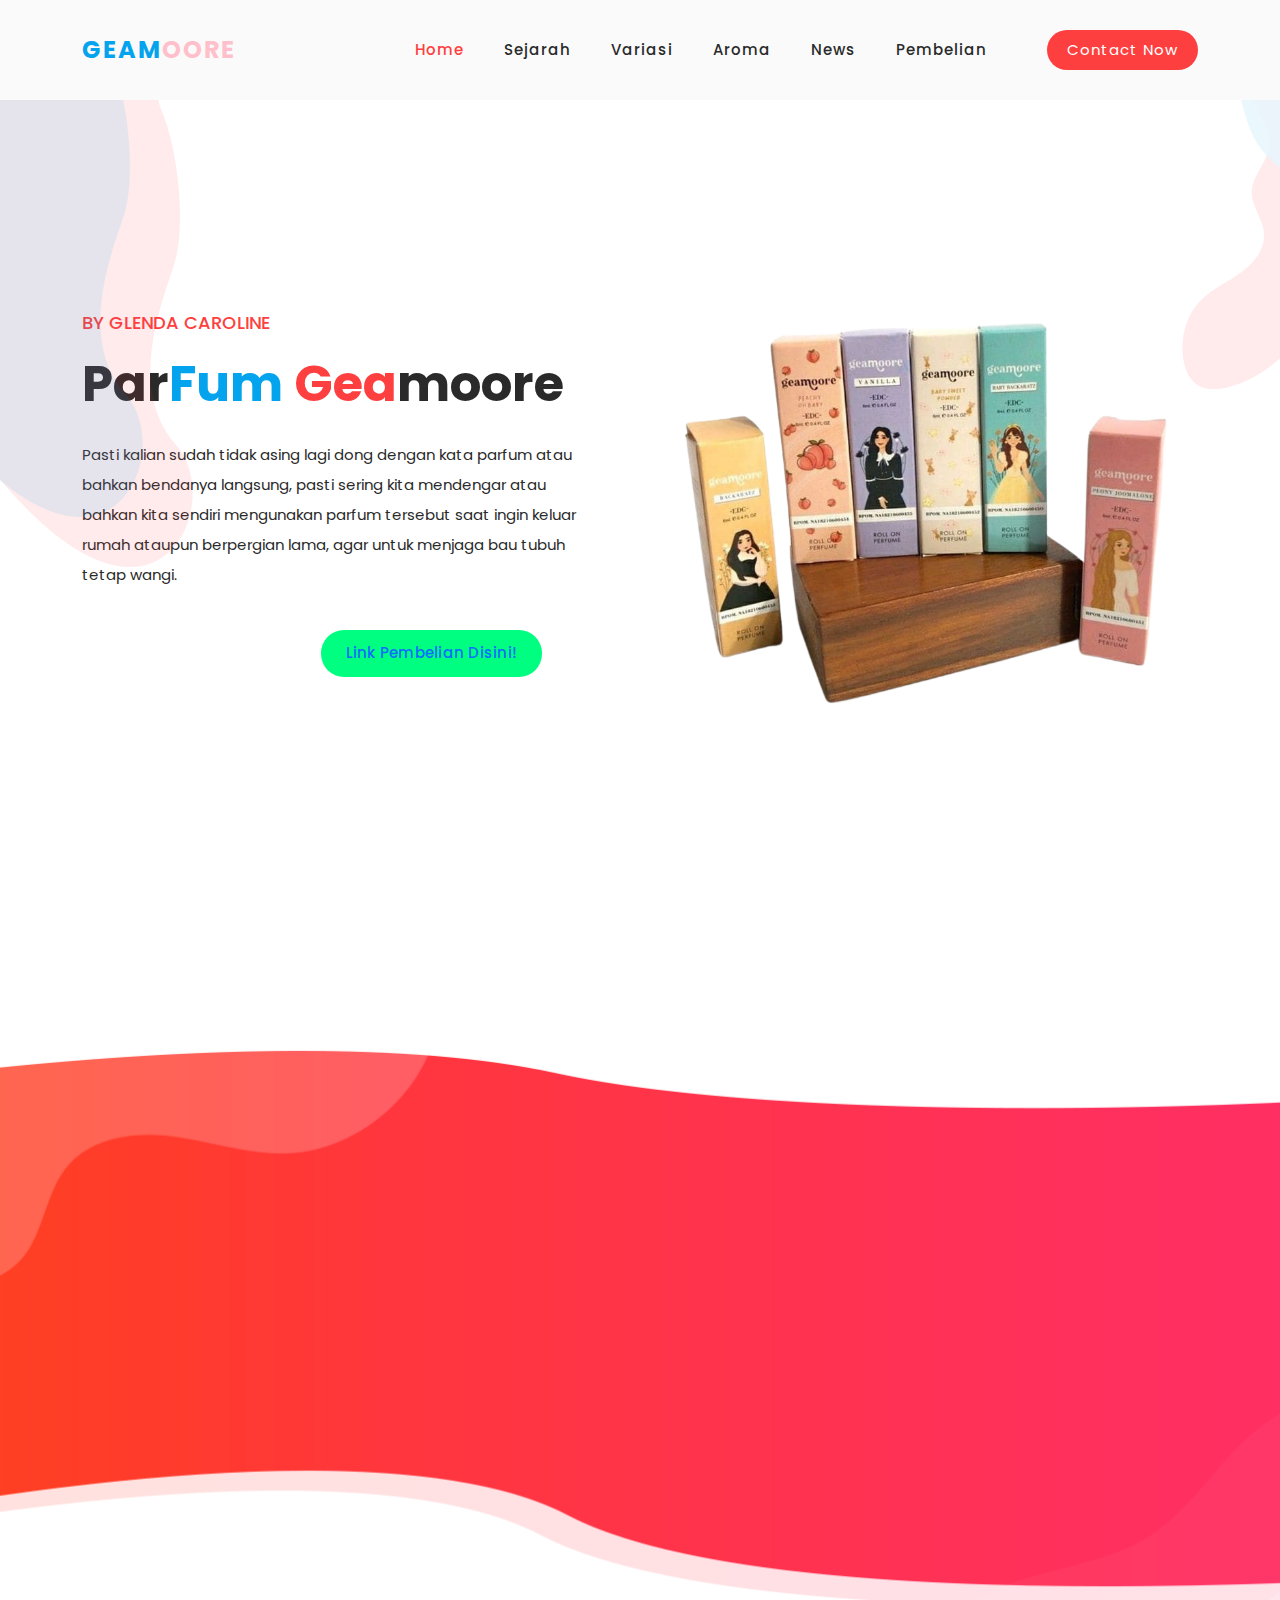
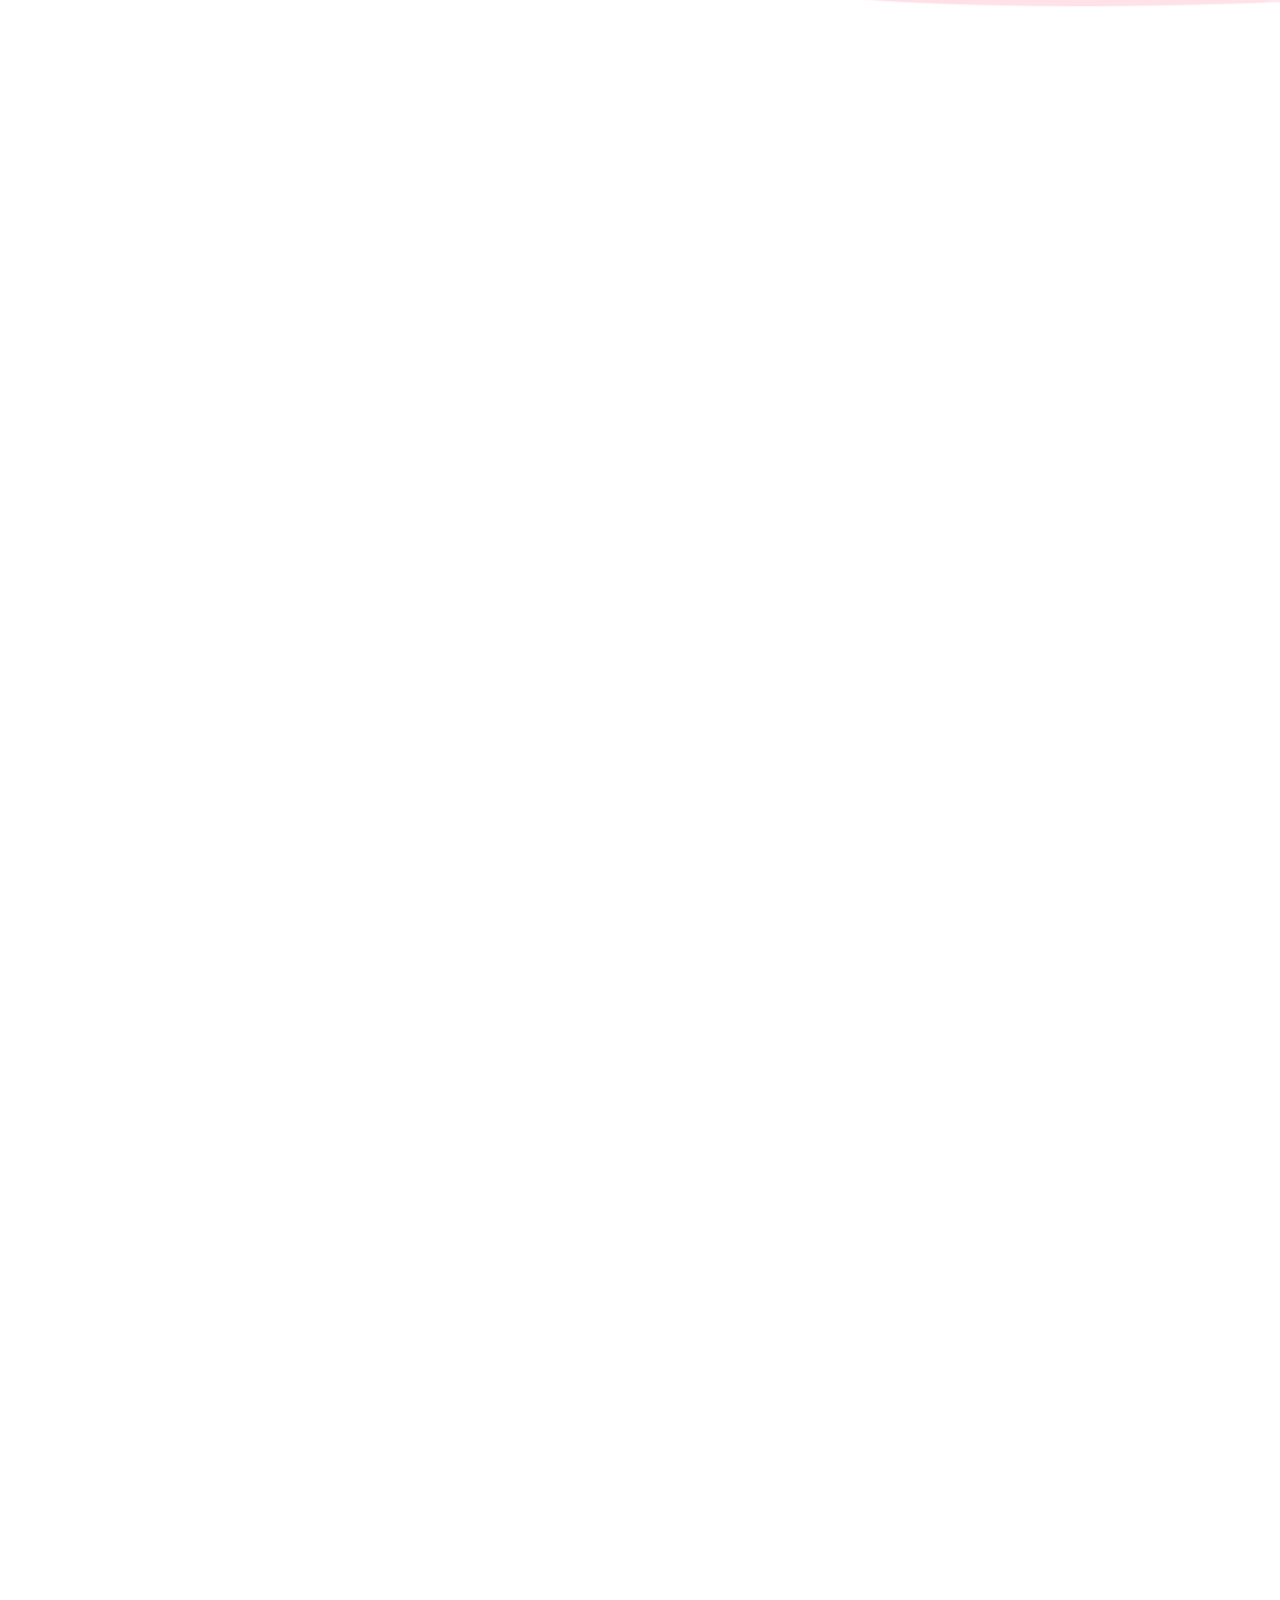
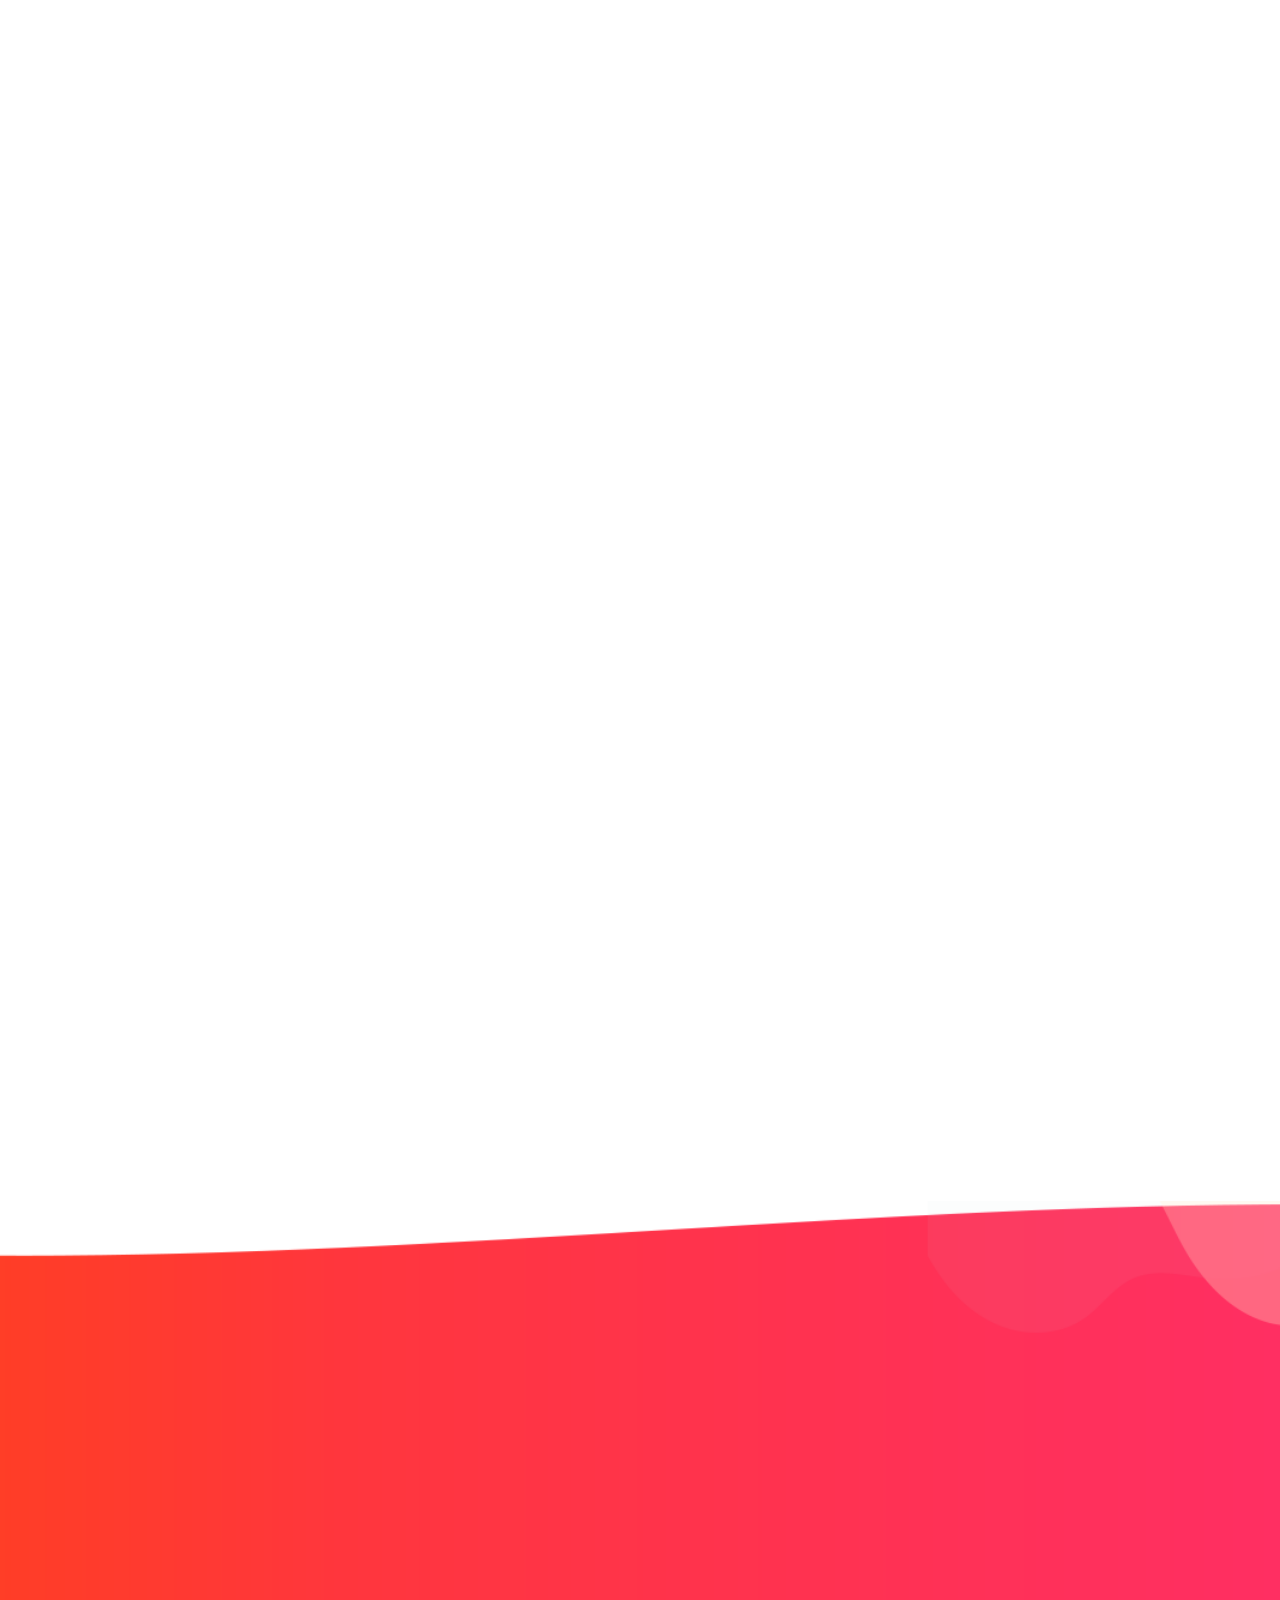
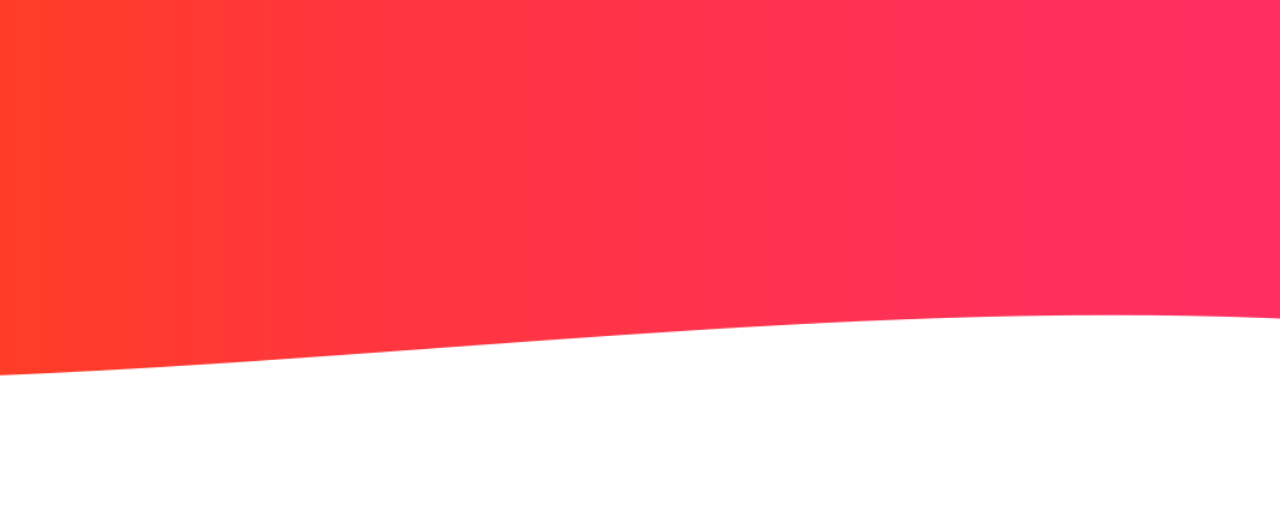
<file: index.html>
<!DOCTYPE html>
<html lang="en">

  <head>
    <meta charset="UTF-8">
    <meta name="viewport" content="width=device-width, initial-scale=1, shrink-to-fit=no">
    <meta name="description" content="">
    <meta name="author" content="">
    <link rel="preconnect" href="https://fonts.gstatic.com">
    <link href="https://fonts.googleapis.com/css2?family=Poppins:wght@100;200;300;400;500;600;700;800;900&display=swap" rel="stylesheet">
    <link rel="icon" href="foto/icon.png">
    <title>Parfum Geamoore by Glenda Caroline</title>

    <!-- Bootstrap core CSS -->
    <link href="vendor/bootstrap/css/bootstrap.min.css" rel="stylesheet">

    <!-- Additional CSS Files -->
    <link rel="stylesheet" href="assets/css/fontawesome.css">
    <link rel="stylesheet" href="assets/css/templatemo-space-dynamic.css">
    <link rel="stylesheet" href="assets/css/animated.css">
    <link rel="stylesheet" href="assets/css/owl.css">
<!--
    
TemplateMo 562 Space Dynamic

https://templatemo.com/tm-562-space-dynamic

-->
  </head>

<body>

  <!-- ***** Preloader Start ***** -->
  <div id="js-preloader" class="js-preloader">
    <div class="preloader-inner">
      <span class="dot"></span>
      <div class="dots">
        <span></span>
        <span></span>
        <span></span>
      </div>
    </div>
  </div>
  <!-- ***** Preloader End ***** -->

  <!-- ***** Header Area Start ***** -->
  <header class="header-area header-sticky wow slideInDown" data-wow-duration="0.75s" data-wow-delay="0s">
    <div class="container">
      <div class="row">
        <div class="col-12">
          <nav class="main-nav">
            <!-- ***** Logo Start ***** -->
            <a href="index.html" class="logo">
              <h4>Geam<span style="color: pink;">Oore</span></h4>
            </a>
            <!-- ***** Logo End ***** -->
            <!-- ***** Menu Start ***** -->
            <ul class="nav">
              <li class="scroll-to-section"><a href="#top" class="active">Home</a></li>
              <li class="scroll-to-section"><a href="#about">Sejarah</a></li>
              <li class="scroll-to-section"><a href="#services">Variasi</a></li>
              <li class="scroll-to-section"><a href="#portfolio">Aroma</a></li>
              <li class="scroll-to-section"><a href="#blog">News</a></li> 
              <li class="scroll-to-section"><a href="#contact">Pembelian</a></li> 
              <li class="scroll-to-section"><div class="main-red-button"><a href="#contact">Contact Now</a></div></li> 
            </ul>        
            <a class='menu-trigger'>
                <span>Menu</span>
            </a>
            <!-- ***** Menu End ***** -->
          </nav>
        </div>
      </div>
    </div>
  </header>
  <!-- ***** Header Area End ***** -->

  <div class="main-banner wow fadeIn" id="top" data-wow-duration="1s" data-wow-delay="0.5s">
    <div class="container">
      <div class="row">
        <div class="col-lg-12">
          <div class="row">
            <div class="col-lg-6 align-self-center">
              <div class="left-content header-text wow fadeInLeft" data-wow-duration="1s" data-wow-delay="1s">
                <h6>By Glenda Caroline</h6>
                <h2>Par<em>Fum </em><span> Gea</span>moore</h2>
                <p>Pasti kalian sudah tidak asing lagi dong dengan kata parfum atau bahkan bendanya langsung, pasti sering kita mendengar atau bahkan kita sendiri mengunakan parfum tersebut saat ingin keluar rumah ataupun berpergian lama, agar untuk menjaga bau tubuh tetap wangi.</p>
                <form id="search" action="#" method="GET">
                  <fieldset>
                    <button type="submit" class="main-button" style="background-color: rgb(0, 255, 128);"><a href="https://wa.me/6289657134422">Link Pembelian Disini!</a></button>
                  </fieldset>
                </form>
              </div>
            </div>
            <div class="col-lg-6">
              <div class="right-image wow fadeInRight" data-wow-duration="1s" data-wow-delay="0.5s">
                <img src="assets/images/banner-right-image.png" alt="team meeting">
              </div>
            </div>
          </div>
        </div>
      </div>
    </div>
  </div>
  <div id="about" class="about-us section">
    <div class="container">
      <div class="row">
        <div class="col-lg-4">
          <div class="left-image wow fadeIn" data-wow-duration="1s" data-wow-delay="0.2s">
            <img src="assets/images/about-left-image.png" alt="person graphic">
          </div>
        </div>
        <div class="col-lg-8 align-self-center">
          <div class="services">
            <div class="row">
              <div class="col-lg-6">
                <div class="item wow fadeIn" data-wow-duration="1s" data-wow-delay="0.5s">
                  <div class="icon">
                    
                  </div>
                  <div class="right-text">
                    <h4>Diperadaban Apa Sih Parfum Ditemukan?</h4>
                    <p>Memang bentuk pertama parfum merupakan dupa yang pertama kali dibuat oleh peradaban Mesopotamia tepatnya di 4000Tahun yang lalu loh.</p>
                  </div>
                </div>
              </div>
              <div class="col-lg-6">
                <div class="item wow fadeIn" data-wow-duration="1s" data-wow-delay="0.7s">
                  <div class="icon">
                    
                  </div>
                  <div class="right-text">
                    <h4>Sejarahnya?</h4>
                    <p>Sejarah parfum ini dimulai saat budaya kuno membakar berbagai damar dan kayu pada acara keagamaan Mesopotamia.</p>
                  </div>
                </div>
              </div>
              <div class="col-lg-6">
                <div class="item wow fadeIn" data-wow-duration="1s" data-wow-delay="0.9s">
                  <div class="icon">
                    <img src="assets/images/service-icon-03.png" width="11px" height="105px">
                  </div>
                  <div class="right-text">
                  </div>
                </div>
              </div>
              <div class="col-lg-6">
                <div class="item wow fadeIn" data-wow-duration="1s" data-wow-delay="1.1s">
                  <div class="icon">
                    <img src="assets/images/service-icon-04.png" alt="">
                  </div>
                  </div>
                </div>
              </div>
            </div>
          </div>
        </div>
      </div>
    </div>
  </div>

  <div id="services" class="our-services section">
    <div class="container">
      <div class="row">
        <div class="col-lg-6 align-self-center  wow fadeInLeft" data-wow-duration="1s" data-wow-delay="0.2s">
          <div class="left-image">
            <img src="assets/images/services-left-image.png" alt="">
          </div>
        </div>
        <div class="col-lg-6 wow fadeInRight" data-wow-duration="1s" data-wow-delay="0.2s">
          <div class="section-heading">
            <h2>Parfum ini juga Memiliki Banyak <em>Variasi</em> Warna &amp; <span>Aroma</span> </h2>
            <p>Parfum geamoore memiliki wangi yang kuat atau menyengat dan tahan lama kurang lebih 12 jam/roll jika cara pemakaiannya benar dan tepat, tidak seperti jika menggunakannya ke baju karena aroma itu tidak akan tahan lama. Parfum ini sama sekali tidak mengandung alkohol harga parfum ini sendiri dari yang kecil dapat mulai dari 6.000 hingga 20.000. Parfum ini juga memiliki versi zodiaknya loh</p>
          </div>
          <div class="row">
            <div class="col-lg-12">
              <div class="first-bar progress-skill-bar">
                <h4>Peony Joo Malone</h4>
                <span>84%</span>
                <div class="filled-bar"></div>
                <div class="full-bar"></div>
              </div>
            </div>
            <div class="col-lg-12">
              <div class="second-bar progress-skill-bar">
                <h4>Vanilla</h4>
                <span>88%</span>
                <div class="filled-bar"></div>
                <div class="full-bar"></div>
              </div>
            </div>
            <div class="col-lg-12">
              <div class="third-bar progress-skill-bar">
                <h4>Baby Sweet Powder</h4>
                <span>94%</span>
                <div class="filled-bar"></div>
                <div class="full-bar"></div>
              </div>
            </div>
          </div>
        </div>
      </div>
    </div>
  </div>

  <div id="portfolio" class="our-portfolio section">
    <div class="container">
      <div class="row">
        <div class="col-lg-6 offset-lg-3">
          <div class="section-heading  wow bounceIn" data-wow-duration="1s" data-wow-delay="0.2s">
            <h2>Apa Saja Sih <em>Variasi Warna/Merek</em> &amp; <span> Aromanya? </span></h2>
          </div>
        </div>
      </div>
      <div class="row">
        <div class="col-lg-3 col-sm-6">
          <a href="#">
            <div class="item wow bounceInUp" data-wow-duration="1s" data-wow-delay="0.3s">
              <div class="hidden-content">
                <h4>Peony Joo Malone</h4>
                <p>Joo Malone memiliki aroma floral dengan kesan feminin</p>
              </div>
              <div class="showed-content">
                <img src="assets/images/portfolio-image.png" alt="">
              </div>
            </div>
          </a>
        </div>
        <div class="col-lg-3 col-sm-6">
          <a href="#">
            <div class="item wow bounceInUp" data-wow-duration="1s" data-wow-delay="0.4s">
              <div class="hidden-content">
                <h4>Vanilla</h4>
                <p>Persis seperti wangi kue yang tidak bikin eneg</p>
              </div>
              <div class="showed-content">
                <img src="assets/images/portfolio-image.png" alt="">
              </div>
            </div>
          </a>
        </div>
        <div class="col-lg-3 col-sm-6">
          <a href="#">
            <div class="item wow bounceInUp" data-wow-duration="1s" data-wow-delay="0.5s">
              <div class="hidden-content">
                <h4>Baby Sweet Powder</h4>
                <p>Memiliki aroma wangi Zwitsal baby parfum</p>
              </div>
              <div class="showed-content">
                <img src="assets/images/portfolio-image.png" alt="">
              </div>
            </div>
          </a>
        </div>
        <div class="col-lg-3 col-sm-6">
          <a href="#">
            <div class="item wow bounceInUp" data-wow-duration="1s" data-wow-delay="0.6s">
              <div class="hidden-content">
                <h4>Pink Berry</h4>
                <p>Manis dan ada rasa buahnya</p>
              </div>
              <div class="showed-content">
                <img src="assets/images/portfolio-image.png" alt="">
              </div>
            </div>
          </a>
        </div>
      </div>
    </div>
  </div>

  <div id="blog" class="our-blog section">
    <div class="container">
      <div class="row">
        <div class="col-lg-6 wow fadeInDown" data-wow-duration="1s" data-wow-delay="0.25s">
          <div class="section-heading">
            <h2>Berita Hot! <em>Lagi Trending</em> Viral! <span>Parfum Geamoore</span></h2>
          </div>
        </div>
        <div class="col-lg-6 wow fadeInDown" data-wow-duration="1s" data-wow-delay="0.25s">
          <div class="top-dec">
            <img src="assets/images/contact-decoration.png" alt="">
          </div>
        </div>
      </div>
      <div class="row">
        <div class="col-lg-6 wow fadeInUp" data-wow-duration="1s" data-wow-delay="0.25s">
          <div class="left-image">
            <a href="#"><img src="assets/images/big-blog-thumb.jpg" alt="Workspace Desktop"></a>
            <div class="info">
              <div class="inner-content">
                <ul>
                  <li><i class="fa fa-calendar"></i> 24 Mar 2021</li>
                  <li><i class="fa fa-users"></i> Check</li>
                  <li><i class="fa fa-folder"></i> Brand</li>
                </ul>
                <a href="#"><h4>Parfume Shop &amp; Communicate With Customers</h4></a>
                <p>Parfum Geamoore merupakan parfum murah dengan kualitas terbaik loh!!</p>
                <div class="main-blue-button">
                  <a href="#">Back</a>
                </div>
              </div>
            </div>
          </div>
        </div>
        <div class="col-lg-6 wow fadeInUp" data-wow-duration="1s" data-wow-delay="0.25s">
          <div class="right-list">
            <ul>
              <li>
                <div class="left-content align-self-center">
                  <span><i class="fa fa-calendar"></i> 1 Oktober 2023</span>
                  <a href="#"><h4>Parfum Geamoore &amp; By Gl</h4></a>
                  <p>Parfum yang memiliki kualitas bagus dengan harga murah dan memiliki banyak variasi</p>
                </div>
                <div class="right-image">
                  <a href="#"><img src="assets/images/blog-thumb-02.png" alt=""></a>
                </div>
              </li>
              <li>
                <div class="left-content align-self-center">
                  <span><i class="fa fa-calendar"></i> 14 Mar 2022</span>
                  <a href="#"><h4>Geger, Nagita Slavina Pakai Parfum Geamoore!!?</h4></a>
                  <p>Nagita Slavina ketahuan mengoleksi parfum geamoore!</p>
                </div>
                <div class="right-image">
                  <a href="#"><img src="assets/images/blog-thumb-01.jpg" alt=""></a>
                </div>
              </li>
              <li>
                <div class="left-content align-self-center">
                  <span><i class="fa fa-calendar"></i> 04 Oktober 2023</span>
                  <a href="#"><h4>Parfum Geamoore meluncurkan varian baru??</h4></a>
                  <p>Parfum Geamoore memunculkan banyak varian baru?? Heboh!!</p>
                </div>
                <div class="right-image">
                  <a href="#"><img src="assets/images/blog-thumb-03.png" alt=""></a>
                </div>
              </li>
            </ul>
          </div>
        </div>
      </div>
    </div>
  </div>

  <div id="contact" class="contact-us section">
    <div class="container">
      <div class="row">
        <div class="col-lg-6 align-self-center wow fadeInLeft" data-wow-duration="0.5s" data-wow-delay="0.25s">
          <div class="section-heading">
            <h2>Note : bagian ini hanya sekedar hiasan/penutup</h2>
            <p>Parfum Geamoore</p>
            <div class="phone-info">
              <h4>kontak kami :   <span><i class="fa fa-phone"></i> <a href="#">+62 896-5713-422</a></span></h4>
            </div>
          </div>
        </div>
        <div class="col-lg-6 wow fadeInRight" data-wow-duration="0.5s" data-wow-delay="0.25s">
          <form id="contact" action="" method="post">
            <div class="row">
              <div class="col-lg-6">
                <fieldset>
                  <input type="name" name="name" id="name" placeholder="Name" autocomplete="on" required>
                </fieldset>
              </div>
              <div class="col-lg-6">
                <fieldset>
                  <input type="surname" name="surname" id="surname" placeholder="Surname" autocomplete="on" required>
                </fieldset>
              </div>
              <div class="col-lg-12">
                <fieldset>
                  <input type="text" name="email" id="email" pattern="[^ @]*@[^ @]*" placeholder="Your Email" required="">
                </fieldset>
              </div>
              <div class="col-lg-12">
                <fieldset>
                  <textarea name="message" type="text" class="form-control" id="message" placeholder="Message" required=""></textarea>  
                </fieldset>
              </div>
              <div class="col-lg-12">
                <fieldset>
                  <button type="submit" id="form-submit" class="main-button "><a style="color: rgb(255, 255, 255);" href="https://wa.me/6289657134422">Link Pembelian Klik Disini</a></button>
                </fieldset>
              </div>
            </div>
            <div class="contact-dec">
              <img src="assets/images/contact-decoration.png" alt="">
            </div>
          </form>
        </div>
      </div>
    </div>
  </div>

  <footer>
    <div class="container">
      <div class="row">
        <div class="col-lg-12 wow fadeIn" data-wow-duration="1s" data-wow-delay="0.25s">
          <p>Web Design By TKJ 1 
          
          <br>Design: <a rel="nofollow" href="">GitHub</a></p>
        </div>
      </div>
    </div>
  </footer>
  <!-- Scripts -->
  <script src="vendor/jquery/jquery.min.js"></script>
  <script src="vendor/bootstrap/js/bootstrap.bundle.min.js"></script>
  <script src="assets/js/owl-carousel.js"></script>
  <script src="assets/js/animation.js"></script>
  <script src="assets/js/imagesloaded.js"></script>
  <script src="assets/js/templatemo-custom.js"></script>

</body>
</html>
</file>
<file: assets/css/templatemo-space-dynamic.css>
/* 

TemplateMo 562 Space Dynamic

https://templatemo.com/tm-562-space-dynamic

*/

/* ---------------------------------------------
Table of contents
------------------------------------------------
01. font & reset css
02. reset
03. global styles
04. header
05. banner
06. features
07. testimonials
08. contact
09. footer
10. preloader
11. search
12. portfolio

--------------------------------------------- */
/* 
---------------------------------------------
font & reset css
--------------------------------------------- 
*/
@import url('https://fonts.googleapis.com/css2?family=Poppins:wght@100;200;300;400;500;600;700;800;900&display=swap');
/* 
---------------------------------------------
reset
--------------------------------------------- 
*/
html, body, div, span, applet, object, iframe, h1, h2, h3, h4, h5, h6, p, blockquote, div
pre, a, abbr, acronym, address, big, cite, code, del, dfn, em, font, img, ins, kbd, q,
s, samp, small, strike, strong, sub, sup, tt, var, b, u, i, center, dl, dt, dd, ol, ul, li,
figure, header, nav, section, article, aside, footer, figcaption {
  margin: 0;
  padding: 0;
  border: 0;
  outline: 0;
}

/* clear fix */
.grid:after {
  content: '';
  display: block;
  clear: both;
}

/* ---- .grid-item ---- */

.grid-sizer,
.grid-item {
  width: 50%;
}

.grid-item {
  float: left;
}

.grid-item img {
  display: block;
  max-width: 100%;
}

.clearfix:after {
  content: ".";
  display: block;
  clear: both;
  visibility: hidden;
  line-height: 0;
  height: 0;
}

.clearfix {
  display: inline-block;
}

html[xmlns] .clearfix {
  display: block;
}

* html .clearfix {
  height: 1%;
}

ul, li {
  padding: 0;
  margin: 0;
  list-style: none;
}

header, nav, section, article, aside, footer, hgroup {
  display: block;
}

* {
  box-sizing: border-box;
}

html, body {
  font-family: 'Poppins', sans-serif;
  font-weight: 400;
  background-color: #fff;
  -ms-text-size-adjust: 100%;
  -webkit-font-smoothing: antialiased;
  -moz-osx-font-smoothing: grayscale;
}

a {
  text-decoration: none !important;
}

h1, h2, h3, h4, h5, h6 {
  margin-top: 0px;
  margin-bottom: 0px;
}

ul {
  margin-bottom: 0px;
}

p {
  font-size: 15px;
  line-height: 30px;
  color: #2a2a2a;
}

img {
  width: 100%;
  overflow: hidden;
}

/* 
---------------------------------------------
global styles
--------------------------------------------- 
*/
html,
body {
  background: #fff;
  font-family: 'Poppins', sans-serif;
}

::selection {
  background: #03a4ed;
  color: #fff;
}

::-moz-selection {
  background: #03a4ed;
  color: #fff;
}

@media (max-width: 991px) {
  html, body {
    overflow-x: hidden;
  }
  .mobile-top-fix {
    margin-top: 30px;
    margin-bottom: 0px;
  }
  .mobile-bottom-fix {
    margin-bottom: 30px;
  }
  .mobile-bottom-fix-big {
    margin-bottom: 60px;
  }
}

.page-section {
  margin-top: 120px;
}

.section-heading h2 {
  font-size: 30px;
  text-transform: capitalize;
  color: #2a2a2a;
  font-weight: 700;
  letter-spacing: 0.25px;
  position: relative;
  z-index: 2;
  line-height: 44px;
}

.section-heading h2 em {
  font-style: normal;
  color: #03a4ed;
}

.section-heading h2 span {
  color: #fe3f40;
}

.main-blue-button a {
  display: inline-block;
  background-color: #03a4ed;
  font-size: 15px;
  font-weight: 400;
  color: #fff;
  text-transform: capitalize;
  padding: 12px 25px;
  border-radius: 23px;
  letter-spacing: 0.25px;
}

.main-red-button a {
  display: inline-block;
  background-color: #fe3f40;
  font-size: 15px;
  font-weight: 400;
  color: #fff;
  text-transform: capitalize;
  padding: 12px 25px;
  border-radius: 23px;
  letter-spacing: 0.25px;
}

.main-white-button a {
  display: inline-block;
  background-color: #fff;
  font-size: 15px;
  font-weight: 400;
  color: #fe3f40;
  text-transform: capitalize;
  padding: 12px 25px;
  border-radius: 23px;
  letter-spacing: 0.25px;
}

/* 
---------------------------------------------
header
--------------------------------------------- 
*/

.background-header {
  background-color: #fff!important;
  height: 80px!important;
  position: fixed!important;
  top: 0px;
  left: 0px;
  right: 0px;
  box-shadow: 0px 0px 10px rgba(0,0,0,0.15)!important;
}

.background-header .logo,
.background-header .main-nav .nav li a {
  color: #1e1e1e!important;
}

.background-header .main-nav .nav li:hover a {
  color: #fe3f40!important;
}

.background-header .nav li a.active {
  color: #fe3f40!important;
}

.header-area {
  background-color: #fafafa;
  position: absolute;
  top: 0px;
  left: 0px;
  right: 0px;
  z-index: 100;
  height: 100px;
  -webkit-transition: all .5s ease 0s;
  -moz-transition: all .5s ease 0s;
  -o-transition: all .5s ease 0s;
  transition: all .5s ease 0s;
}

.header-area .main-nav {
  min-height: 80px;
  background: transparent;
}

.header-area .main-nav .logo {
  line-height: 100px;
  color: #fff;
  font-size: 24px;
  font-weight: 700;
  text-transform: uppercase;
  letter-spacing: 2px;
  float: left;
  -webkit-transition: all 0.3s ease 0s;
  -moz-transition: all 0.3s ease 0s;
  -o-transition: all 0.3s ease 0s;
  transition: all 0.3s ease 0s;
}

.header-area .main-nav .logo h4 {
    font-size: 24px;
    font-weight: 700;
    text-transform: uppercase;
    color: #03a4ed;
    line-height: 100px;
    float: left;
    -webkit-transition: all 0.3s ease 0s;
    -moz-transition: all 0.3s ease 0s;
    -o-transition: all 0.3s ease 0s;
    transition: all 0.3s ease 0s;
}

.logo h4 span {
  color: #fe3f40;
}

.background-header .main-nav .logo h4 {
  line-height: 80px;
}

.background-header .main-nav .nav {
  margin-top: 20px !important;
}

.header-area .main-nav .nav {
  float: right;
  margin-top: 30px;
  margin-right: 0px;
  background-color: transparent;
  -webkit-transition: all 0.3s ease 0s;
  -moz-transition: all 0.3s ease 0s;
  -o-transition: all 0.3s ease 0s;
  transition: all 0.3s ease 0s;
  position: relative;
  z-index: 999;
}

.header-area .main-nav .nav li {
  padding-left: 20px;
  padding-right: 20px;
}

.header-area .main-nav .nav li:last-child {
  padding-right: 0px;
  padding-left: 40px;
}

.header-area .main-nav .nav li:last-child a ,
.background-header .main-nav .nav li:last-child a {
  color: #fff !important;
  padding: 0px 20px;
  font-weight: 400;
}

.header-area .main-nav .nav li:last-child a:hover,
.header-area .main-nav .nav li:last-child a.active {
  color: #fff !important;
}

.header-area .main-nav .nav li a {
  display: block;
  font-weight: 500;
  font-size: 15px;
  color: #2a2a2a;
  text-transform: capitalize;
  -webkit-transition: all 0.3s ease 0s;
  -moz-transition: all 0.3s ease 0s;
  -o-transition: all 0.3s ease 0s;
  transition: all 0.3s ease 0s;
  height: 40px;
  line-height: 40px;
  border: transparent;
  letter-spacing: 1px;
}

.header-area .main-nav .nav li a {
  color: #2a2a2a;
}

.header-area .main-nav .nav li:hover a,
.header-area .main-nav .nav li a.active {
  color: #fe3f40!important;
}

.background-header .main-nav .nav li:hover a,
.background-header .main-nav .nav li a.active {
  color: #fe3f40!important;
  opacity: 1;
}

.header-area .main-nav .nav li:last-child a:hover ,
.background-header .main-nav .nav li:last-child a:hover {
  background-color: #03a4ed;
}

.header-area .main-nav .nav li.submenu {
  position: relative;
  padding-right: 30px;
}

.header-area .main-nav .nav li.submenu:after {
  font-family: FontAwesome;
  content: "\f107";
  font-size: 12px;
  color: #2a2a2a;
  position: absolute;
  right: 18px;
  top: 12px;
}

.background-header .main-nav .nav li.submenu:after {
  color: #2a2a2a;
}

.header-area .main-nav .nav li.submenu ul {
  position: absolute;
  width: 200px;
  box-shadow: 0 2px 28px 0 rgba(0, 0, 0, 0.06);
  overflow: hidden;
  top: 50px;
  opacity: 0;
  transform: translateY(+2em);
  visibility: hidden;
  z-index: -1;
  transition: all 0.3s ease-in-out 0s, visibility 0s linear 0.3s, z-index 0s linear 0.01s;
}

.header-area .main-nav .nav li.submenu ul li {
  margin-left: 0px;
  padding-left: 0px;
  padding-right: 0px;
}

.header-area .main-nav .nav li.submenu ul li a {
  opacity: 1;
  display: block;
  background: #f7f7f7;
  color: #2a2a2a!important;
  padding-left: 20px;
  height: 40px;
  line-height: 40px;
  -webkit-transition: all 0.3s ease 0s;
  -moz-transition: all 0.3s ease 0s;
  -o-transition: all 0.3s ease 0s;
  transition: all 0.3s ease 0s;
  position: relative;
  font-size: 13px;
  font-weight: 400;
  border-bottom: 1px solid #eee;
}

.header-area .main-nav .nav li.submenu ul li a:hover {
  background: #fff;
  color: #fe3f40!important;
  padding-left: 25px;
}

.header-area .main-nav .nav li.submenu ul li a:hover:before {
  width: 3px;
}

.header-area .main-nav .nav li.submenu:hover ul {
  visibility: visible;
  opacity: 1;
  z-index: 1;
  transform: translateY(0%);
  transition-delay: 0s, 0s, 0.3s;
}

.header-area .main-nav .menu-trigger {
  cursor: pointer;
  display: block;
  position: absolute;
  top: 33px;
  width: 32px;
  height: 40px;
  text-indent: -9999em;
  z-index: 99;
  right: 40px;
  display: none;
}

.background-header .main-nav .menu-trigger {
  top: 23px;
}

.header-area .main-nav .menu-trigger span,
.header-area .main-nav .menu-trigger span:before,
.header-area .main-nav .menu-trigger span:after {
  -moz-transition: all 0.4s;
  -o-transition: all 0.4s;
  -webkit-transition: all 0.4s;
  transition: all 0.4s;
  background-color: #1e1e1e;
  display: block;
  position: absolute;
  width: 30px;
  height: 2px;
  left: 0;
}

.background-header .main-nav .menu-trigger span,
.background-header .main-nav .menu-trigger span:before,
.background-header .main-nav .menu-trigger span:after {
  background-color: #1e1e1e;
}

.header-area .main-nav .menu-trigger span:before,
.header-area .main-nav .menu-trigger span:after {
  -moz-transition: all 0.4s;
  -o-transition: all 0.4s;
  -webkit-transition: all 0.4s;
  transition: all 0.4s;
  background-color: #1e1e1e;
  display: block;
  position: absolute;
  width: 30px;
  height: 2px;
  left: 0;
  width: 75%;
}

.background-header .main-nav .menu-trigger span:before,
.background-header .main-nav .menu-trigger span:after {
  background-color: #1e1e1e;
}

.header-area .main-nav .menu-trigger span:before,
.header-area .main-nav .menu-trigger span:after {
  content: "";
}

.header-area .main-nav .menu-trigger span {
  top: 16px;
}

.header-area .main-nav .menu-trigger span:before {
  -moz-transform-origin: 33% 100%;
  -ms-transform-origin: 33% 100%;
  -webkit-transform-origin: 33% 100%;
  transform-origin: 33% 100%;
  top: -10px;
  z-index: 10;
}

.header-area .main-nav .menu-trigger span:after {
  -moz-transform-origin: 33% 0;
  -ms-transform-origin: 33% 0;
  -webkit-transform-origin: 33% 0;
  transform-origin: 33% 0;
  top: 10px;
}

.header-area .main-nav .menu-trigger.active span,
.header-area .main-nav .menu-trigger.active span:before,
.header-area .main-nav .menu-trigger.active span:after {
  background-color: transparent;
  width: 100%;
}

.header-area .main-nav .menu-trigger.active span:before {
  -moz-transform: translateY(6px) translateX(1px) rotate(45deg);
  -ms-transform: translateY(6px) translateX(1px) rotate(45deg);
  -webkit-transform: translateY(6px) translateX(1px) rotate(45deg);
  transform: translateY(6px) translateX(1px) rotate(45deg);
  background-color: #1e1e1e;
}

.background-header .main-nav .menu-trigger.active span:before {
  background-color: #1e1e1e;
}

.header-area .main-nav .menu-trigger.active span:after {
  -moz-transform: translateY(-6px) translateX(1px) rotate(-45deg);
  -ms-transform: translateY(-6px) translateX(1px) rotate(-45deg);
  -webkit-transform: translateY(-6px) translateX(1px) rotate(-45deg);
  transform: translateY(-6px) translateX(1px) rotate(-45deg);
  background-color: #1e1e1e;
}

.background-header .main-nav .menu-trigger.active span:after {
  background-color: #1e1e1e;
}

.header-area.header-sticky {
  min-height: 80px;
}

.header-area .nav {
  margin-top: 30px;
}

.header-area.header-sticky .nav li a.active {
  color: #fe3f40;
}

@media (max-width: 1200px) {
  .header-area .main-nav .nav li {
    padding-left: 12px;
    padding-right: 12px;
  }
  .header-area .main-nav:before {
    display: none;
  }
}

@media (max-width: 992px) {
  .header-area .main-nav .nav li:last-child  ,
  .background-header .main-nav .nav li:last-child {
    display: none;
  }
  .header-area .main-nav .nav li:nth-child(6),
  .background-header .main-nav .nav li:nth-child(6) {
    padding-right: 0px;
  }
}

@media (max-width: 767px) {
  .background-header .main-nav .nav {
    margin-top: 80px !important;
  }
  .header-area .main-nav .logo {
    color: #1e1e1e;
  }
  .header-area.header-sticky .nav li a:hover,
  .header-area.header-sticky .nav li a.active {
    color: #fe3f40!important;
    opacity: 1;
  }
  .header-area.header-sticky .nav li.search-icon a {
    width: 100%;
  }
  .header-area {
    background-color: #f7f7f7;
    padding: 0px 15px;
    height: 100px;
    box-shadow: none;
    text-align: center;
  }
  .header-area .container {
    padding: 0px;
  }
  .header-area .logo {
    margin-left: 30px;
  }
  .header-area .menu-trigger {
    display: block !important;
  }
  .header-area .main-nav {
    overflow: hidden;
  }
  .header-area .main-nav .nav {
    float: none;
    width: 100%;
    display: none;
    -webkit-transition: all 0s ease 0s;
    -moz-transition: all 0s ease 0s;
    -o-transition: all 0s ease 0s;
    transition: all 0s ease 0s;
    margin-left: 0px;
  }
  .background-header .nav {
    margin-top: 80px;
  }
  .header-area .main-nav .nav li:first-child {
    border-top: 1px solid #eee;
  }
  .header-area.header-sticky .nav {
    margin-top: 100px;
  }
  .header-area .main-nav .nav li {
    width: 100%;
    background: #fff;
    border-bottom: 1px solid #e7e7e7;
    padding-left: 0px !important;
    padding-right: 0px !important;
  }
  .header-area .main-nav .nav li a {
    height: 50px !important;
    line-height: 50px !important;
    padding: 0px !important;
    border: none !important;
    background: #f7f7f7 !important;
    color: #191a20 !important;
  }
  .header-area .main-nav .nav li a:hover {
    background: #eee !important;
    color: #fe3f40!important;
  }
  .header-area .main-nav .nav li.submenu ul {
    position: relative;
    visibility: inherit;
    opacity: 1;
    z-index: 1;
    transform: translateY(0%);
    transition-delay: 0s, 0s, 0.3s;
    top: 0px;
    width: 100%;
    box-shadow: none;
    height: 0px;
  }
  .header-area .main-nav .nav li.submenu ul li a {
    font-size: 12px;
    font-weight: 400;
  }
  .header-area .main-nav .nav li.submenu ul li a:hover:before {
    width: 0px;
  }
  .header-area .main-nav .nav li.submenu ul.active {
    height: auto !important;
  }
  .header-area .main-nav .nav li.submenu:after {
    color: #3B566E;
    right: 25px;
    font-size: 14px;
    top: 15px;
  }
  .header-area .main-nav .nav li.submenu:hover ul, .header-area .main-nav .nav li.submenu:focus ul {
    height: 0px;
  }
}

@media (min-width: 767px) {
  .header-area .main-nav .nav {
    display: flex !important;
  }
}

/* 
---------------------------------------------
preloader
--------------------------------------------- 
*/

.js-preloader {
    position: fixed;
    top: 0;
    left: 0;
    right: 0;
    bottom: 0;
    background-color: #fff;
    display: -webkit-box;
    display: flex;
    -webkit-box-align: center;
    align-items: center;
    -webkit-box-pack: center;
    justify-content: center;
    opacity: 1;
    visibility: visible;
    z-index: 9999;
    -webkit-transition: opacity 0.25s ease;
    transition: opacity 0.25s ease;
}

.js-preloader.loaded {
    opacity: 0;
    visibility: hidden;
    pointer-events: none;
}

@-webkit-keyframes dot {
    50% {
        -webkit-transform: translateX(96px);
        transform: translateX(96px);
    }
}

@keyframes dot {
    50% {
        -webkit-transform: translateX(96px);
        transform: translateX(96px);
    }
}

@-webkit-keyframes dots {
    50% {
        -webkit-transform: translateX(-31px);
        transform: translateX(-31px);
    }
}

@keyframes dots {
    50% {
        -webkit-transform: translateX(-31px);
        transform: translateX(-31px);
    }
}

.preloader-inner {
    position: relative;
    width: 142px;
    height: 40px;
    background: #fff;
}

.preloader-inner .dot {
    position: absolute;
    width: 16px;
    height: 16px;
    top: 12px;
    left: 15px;
    background: #fe3f40;
    border-radius: 50%;
    -webkit-transform: translateX(0);
    transform: translateX(0);
    -webkit-animation: dot 2.8s infinite;
    animation: dot 2.8s infinite;
}

.preloader-inner .dots {
    -webkit-transform: translateX(0);
    transform: translateX(0);
    margin-top: 12px;
    margin-left: 31px;
    -webkit-animation: dots 2.8s infinite;
    animation: dots 2.8s infinite;
}

.preloader-inner .dots span {
    display: block;
    float: left;
    width: 16px;
    height: 16px;
    margin-left: 16px;
    background: #fe3f40;
    border-radius: 50%;
}



/* 
---------------------------------------------
Banner Style
--------------------------------------------- 
*/

.main-banner {
  background-repeat: no-repeat;
  background-position: center center;
  background-size: cover;
  padding: 226px 0px 120px 0px;
  position: relative;
  overflow: hidden;
}

.main-banner:after {
  content: '';
  background-image: url(../images/baner-dec-left.png);
  background-repeat: no-repeat;
  position: absolute;
  left: 0;
  top: 100px;
  width: 193px;
  height: 467px;
}

.main-banner:before {
  content: '';
  background-image: url(../images/baner-dec-right.png);
  background-repeat: no-repeat;
  position: absolute;
  right: 0;
  top: 100px;
  width: 98px;
  height: 290px;
}

.main-banner .left-content {
  margin-right: 45px;
}

.main-banner .left-content h6 {
  text-transform: uppercase;
  font-size: 18px;
  color: #fe3f40;
  margin-bottom: 15px;
}

.main-banner .left-content h2 {
  font-size: 50px;
  font-weight: 700;
  color: #2a2a2a;
  line-height: 72px;
}

.main-banner .left-content h2 em {
  color: #03a4ed;
  font-style: normal;
}

.main-banner .left-content h2 span {
  color: #fe3f40;
}

.main-banner .left-content p {
  margin: 20px 0px;
}

.main-banner .left-content form {
  margin-top: 30px;
  width: 470px;
  height: 66px;
  position: relative;
}

.main-banner .left-content form button {
  position: absolute;
  right: 10px;
  top: 10px;
  display: inline-block;
  background-color: #fff;
  font-size: 15px;
  font-weight: 500;
  color: #fe3f40;
  text-transform: capitalize;
  padding: 12px 25px;
  border-radius: 23px;
  letter-spacing: 0.25px;
  outline: none;
  border: none;
}

.main-banner .left-content form input {
  width: 470px;
  height: 66px;
  background-color: #03a4ed;
  border-radius: 33px;
  border: none;
  outline: none;
  padding: 0px 25px;
  color: #fff;
  letter-spacing: 0.25px;
  font-size: 15px;
  font-weight: 300;
}

.main-banner .left-content form input::placeholder {
  color: #fff;
}



/* 
---------------------------------------------
About Us Style
--------------------------------------------- 
*/

#about {
  margin-top: 120px;
}

.about-us {
  background-image: url(../images/about-bg.png);
  background-repeat: no-repeat;
  background-position: center center;
  background-size: cover;
  padding: 140px 0px 120px 0px;
}

.about-us .left-image {
  margin-right: 45px;
}

.about-us .services .item {
  margin-bottom: 30px;
}

.about-us .services .item .icon {
  float: left;
  margin-right: 25px;
}

.about-us .services .item .icon img {
  max-width: 155px;
}

.about-us .services .item h4 {
  color: #fff;
  font-size: 20px;
  font-weight: 700;
  margin-bottom: 12px;
}

.about-us .services .item p {
  color: #fff;
}


/* 
---------------------------------------------
Services Style
--------------------------------------------- 
*/

.our-services {
  margin-top: 0px;
  padding-top: 120px;
}

.our-services .left-image {
  margin-right: 45px;
}

.our-services .section-heading h2 {
  margin-right: 100px;
}

.our-services .section-heading p {
  margin-top: 30px;
  margin-bottom: 60px;
}

.our-services .progress-skill-bar {
  margin-bottom: 30px;
  position: relative;
  width: 100%;
}

.our-services .progress-skill-bar span {
  position: absolute;
  top: 0;
  font-size: 18px;
  font-weight: 600;
  color: #03a4ed;
}

.our-services .first-bar span {
  left: 69%;
}

.our-services .second-bar span {
  left: 81%;
}

.our-services .third-bar span {
  left: 88%;
}

.our-services .progress-skill-bar h4 {
  font-size: 18px;
  font-weight: 700;
  color: #2a2a2a;
  margin-bottom: 14px;
}

.our-services .progress-skill-bar .full-bar {
  width: 100%;
  height: 6px;
  border-radius: 3px;
  background-color: #f7eff1;
  position: relative;
  z-index: 1;
}

.our-services .progress-skill-bar .filled-bar {
  background: rgb(255,77,30);
  background: linear-gradient(105deg, rgba(255,77,30,1) 0%, rgba(255,44,109,1) 100%);
  height: 6px;
  border-radius: 3px;
  margin-bottom: -6px;
  position: relative;
  z-index: 2;
}

.our-services .first-bar .filled-bar {
  width: 71%;
}

.our-services .second-bar .filled-bar {
  width: 83%;
}

.our-services .third-bar .filled-bar {
  width: 90%;
}


/* 
---------------------------------------------
Portfolio
--------------------------------------------- 
*/

.our-portfolio {
  padding-top: 120px;
  margin-top: 0px;
}

.our-portfolio .section-heading h2 {
  text-align: center;
  margin: 0px 90px 0px 90px;
  margin-bottom: 120px;
  position: relative;
  z-index: 1;
}

.our-portfolio .item {
  position: relative;
}

.our-portfolio .item:hover .hidden-content {
  top: -100px;
  opacity: 1;
  visibility: visible;
}

.our-portfolio .item:hover .showed-content {
  top: 90px;
}

.our-portfolio .hidden-content {
  background: rgb(255,77,30);
  background: linear-gradient(105deg, rgba(255,77,30,1) 0%, rgba(255,44,109,1) 100%);
  padding: 30px;
  border-radius: 20px;
  text-align: center;
  opacity: 0;
  top: 0;
  visibility: hidden;
  position: absolute;
  z-index: 2;
  transition: all 0.5s;
}

.our-portfolio .hidden-content:after {
  width: 20px;
  height: 20px;
  position: absolute;
  background: rgb(255,77,30);
  content: '';
  left: 50%;
  bottom: -8px;
  margin-left: -5px;
  transform: rotate(45deg);
  background: linear-gradient(105deg, rgba(255,52,69,1) 0%, rgba(255,51,78,1) 100%);
  z-index: -1;
}

.our-portfolio .hidden-content h4 {
  font-size: 20px;
  font-weight: 700;
  color: #fff;
  margin-bottom: 20px;
}

.our-portfolio .hidden-content p {
  color: #fff;
}

.our-portfolio .showed-content {
  top: 0px;
  position: relative;
  z-index: 3;
  background-color: #fff;
  text-align: center;
  padding: 50px;
  border-radius: 20px;
  box-shadow: 0px 0px 10px rgba(0,0,0,0.1);
  transition: all 0.5s;
}

.our-portfolio .showed-content img {
  max-width: 100px;
}


/* 
---------------------------------------------
Blog
--------------------------------------------- 
*/

.our-blog {
  position: relative;
  margin-top: 80px;
  padding-top: 120px;
}

.our-blog .section-heading h2 {
  margin-right: 180px;
}

.our-blog .top-dec {
  text-align: right;
  margin-top: -80px;
}

.our-blog .top-dec img {
  max-width: 270px;
}

.our-blog .left-image {
  position: relative;
}

.our-blog .left-image img {
  border-radius: 20px;
  box-shadow: 0px 0px 15px rgba(0,0,0,0.1);
}

.our-blog .left-image .info {
  position: relative;
}

.our-blog .left-image .info .inner-content {
  background-color: #fff;
  box-shadow: 0px 0px 15px rgba(0,0,0,0.1);
  border-radius: 20px;
  margin-right: 75px;
  position: absolute;
  margin-top: -100px;
  padding: 30px;
}

.our-blog .left-image ul li {
  display: inline-block;
  font-size: 15px;
  color: #afafaf;
  font-weight: 300;
  margin-right: 20px;
}

.our-blog .left-image ul li:last-child {
  margin-right: 0px;
}

.our-blog .left-image ul li i {
  color: #ff4d61;
  font-size: 16px;
  margin-right: 8px;
}

.our-blog .left-image h4 {
  font-size: 20px;
  font-weight: 700;
  color: #2a2a2a;
  margin: 20px 0px 15px 0px;
}

.our-blog .left-image .info .main-blue-button {
  position: absolute;
  bottom: -80px;
  left: 0;
}

.our-blog .right-list {
  margin-left: 30px;
}

.our-blog .right-list ul li {
  display: inline-flex;
  width: 100%;
  margin-bottom: 30px;
}

.our-blog .right-list .left-content {
  margin-right: 45px;
}

.our-blog .right-list .left-content span {
  font-size: 15px;
  color: #afafaf;
  font-weight: 300;
}

.our-blog .right-list .left-content span i {
  color: #ff4d61;
  font-size: 16px;
  margin-right: 8px;
}

.our-blog .right-list .left-content h4 {
  font-size: 20px;
  font-weight: 700;
  color: #2a2a2a;
  margin: 20px 0px 15px 0px;
}


.our-blog .right-list .right-image img {
  width: 250px;
  border-radius: 20px;
}


/* 
---------------------------------------------
contact
--------------------------------------------- 
*/

.contact-us {
  padding: 160px 0px;
  background-image: url(../images/contact-bg.png);
  background-repeat: no-repeat;
  background-position: center center;
  background-size: cover;
}

.contact-us .section-heading h2,
.contact-us .section-heading h2 em,
.contact-us .section-heading h2 span {
  color: #fff;
}

.contact-us .section-heading p {
  color: #fff;
  margin-top: 30px;
}

.phone-info {
  margin-top: 40px;
}

.phone-info h4 {
  font-size: 20px;
  font-weight: 700;
  color: #fff;
}

.phone-info h4 span i {
  width: 46px;
  height: 46px;
  display: inline-block;
  text-align: center;
  line-height: 46px;
  background-color: #fff;
  border-radius: 50%;
  color: #ff3b2c;
  font-size: 22px;
  margin-left: 30px;
  margin-right: 15px;
}

.phone-info h4 span a {
  color: #fff;
  font-size: 15px;
  font-weight: 400;
}

form#contact .contact-dec {
  position: absolute;
  right: -166px;
  bottom: 0;
}

form#contact .contact-dec img {
  max-width: 178px;
}

form#contact {
  margin-left: 30px;
  position: relative;
  background-color: #fff;
  padding: 60px 30px;
  border-radius: 20px;
}

form#contact input {
  width: 100%;
  height: 46px;
  border-radius: 33px;
  background-color: #d1f3ff;
  border: none;
  outline: none;
  font-size: 15px;
  font-weight: 300;
  color: #2a2a2a;
  padding: 0px 20px;
  margin-bottom: 20px;
}

form#contact input::placeholder {
  color: #2a2a2a;
}

form#contact textarea {
  width: 100%;
  min-width: 100%;
  max-width: 100%;
  max-height: 180px;
  min-height: 140px;
  height: 140px;
  border-radius: 20px;
  background-color: #d1f3ff;
  border: none;
  outline: none;
  font-size: 15px;
  font-weight: 300;
  color: #2a2a2a;
  padding: 15px 20px;
  margin-bottom: 20px;
}

form#contact textarea::placeholder {
  color: #2a2a2a;
}

form#contact button {
  display: inline-block;
  background-color: #03a4ed;
  font-size: 15px;
  font-weight: 400;
  color: #fff;
  text-transform: capitalize;
  padding: 12px 25px;
  border-radius: 23px;
  letter-spacing: 0.25px;
  border: none;
  outline: none;
  transition: all .3s;
}

form#contact button:hover {
  background-color: #fe3f40;
}


/* 
---------------------------------------------
Footer Style
--------------------------------------------- 
*/

footer p {
  text-align: center;
  margin: 30px 0px 45px 0px;
}

footer p a {
  color: #fe3f40;
}

/* 
---------------------------------------------
responsive
--------------------------------------------- 
*/

@media (max-width: 1645px) {
  form#contact .contact-dec {
    display: none;
  }
}

@media (max-width: 992px) {
  .main-banner {
    padding-top: 196px;
  }
  .main-banner .left-content {
    margin-right: 0px;
    text-align: center;
    margin-bottom: 45px;
  }
  .main-banner:after {
    top: 76px;
    z-index: -1;
  }
  .main-banner .left-content form,
  .main-banner .left-content form input {
    width: 100%!important;
  }
  #about {
    margin-top: 0px;
  }
  .about-us {
    position: relative;
    background-image: none;
    padding: 0px;
  }
  .about-us .left-image {
    margin-right: 0px;
    position: absolute;
    bottom: -220px;
    right: 0;
  }
  .about-us .services {
    text-align: center;
  }
  .about-us .services .item  {
    background: rgb(255,77,30);
    background: linear-gradient(105deg, rgba(255,77,30,1) 0%, rgba(255,44,109,1) 100%);
    padding: 30px;
    border-radius: 20px;
    display: inline-block;
  }
  .about-us .services .item .right-text {
    text-align: left;
  }
  .our-services {
    margin-top: 200px;
  }
  .our-services .left-image {
    margin-right: 0px;
    margin-bottom: 45px;
  }
  .our-services .section-heading h2,
  .our-services .section-heading p {
    margin-right: 0px;
    text-align: center;
  }
  .our-portfolio .section-heading h2 {
    margin: 0px 0px 80px 0px;
  }
  .our-portfolio .item {
    margin-bottom: 15px;
  }
  .our-blog {
    margin-top: 0px;
  }
  .our-blog .top-dec {
    display: none;
  }
  .our-blog .section-heading h2 {
    margin-right: 0px;
    text-align: center;
    margin-bottom: 45px;
  }
  .our-blog .left-image .info .inner-content {
    position: relative;
    margin-right: 0px;
  }
  .our-blog .left-image .info .main-blue-button {
    position: relative;
    bottom: 0px;
    margin-top: 30px;
  }
  .our-blog .left-image {
    margin-bottom: 45px;
  }
  .contact-us {
    margin-top: 60px;
    padding: 120px 0px;
  }
  .contact-us .section-heading {
    text-align: center;
  }
  form#contact {
    margin-left: 0px;
    margin-top: 30px;
  }
  form#contact .contact-dec {
    display: none;
  }
  footer p {
    margin: 15px 0px 30px 0px;
  }
}

@media (max-width: 767px) {
  .about-us .left-image {
    bottom: -280px;
  }
  .our-blog .right-list {
    margin-left: 0px;
  }
  .our-blog .right-list ul li {
    display: inline-block;
    margin-top: 0px;
    padding-top: 30px;
    border-top: 1px solid #eee;
  }
  .our-blog .right-list .left-content {
    margin-right: 0px;
    width: 100%;
    margin-bottom: 15px;
  }
  .our-blog .right-list .right-image,
  .our-blog .right-list .right-image img {
    width: 100%;
  }
  .phone-info h4 span {
    display: block;
    margin-top: 15px;
  }
  .phone-info h4 span i {
    margin-left: 0px;
  }
}
</file>
